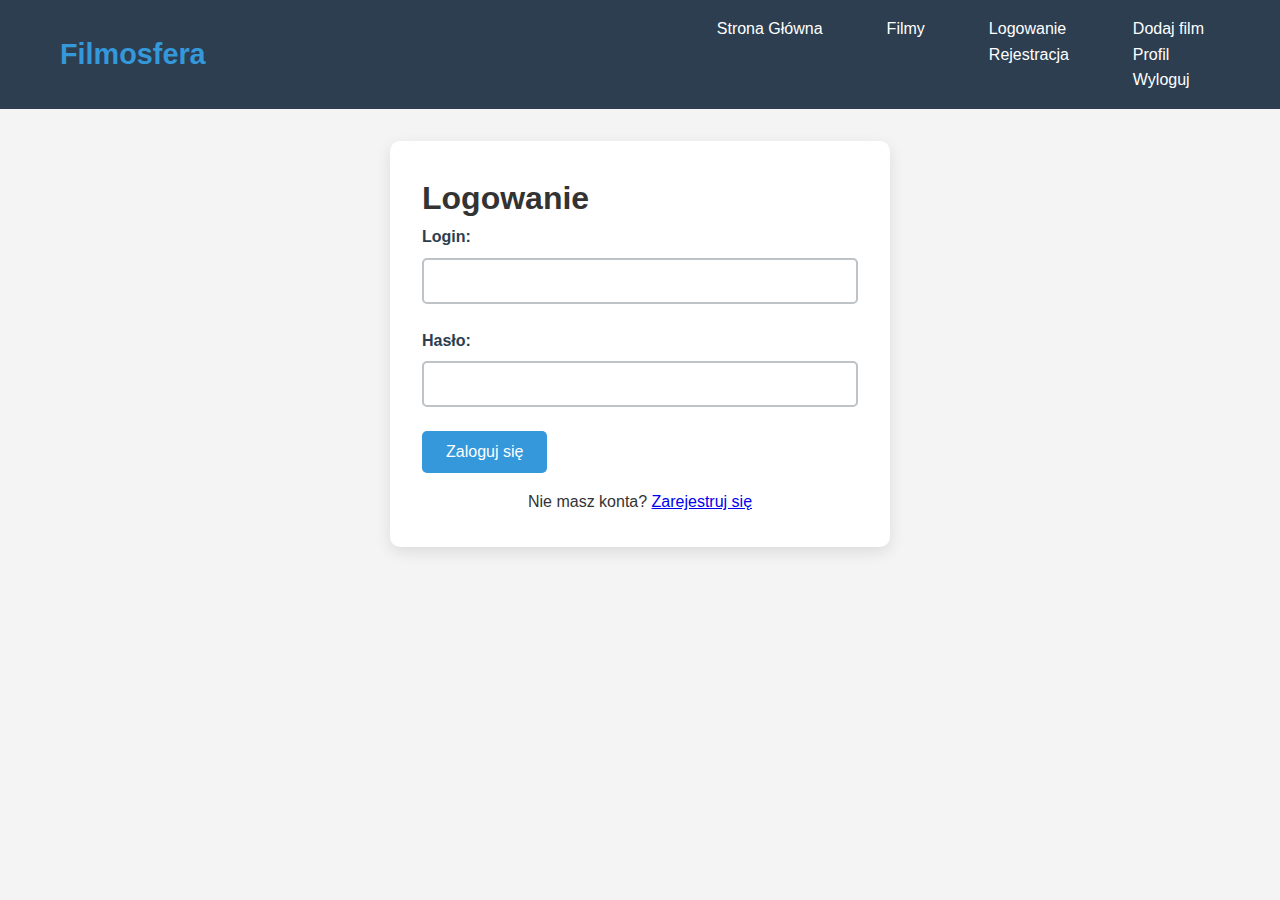
<file: Pages/Dodawanie-nowego-filmu.html>
<!DOCTYPE html>
<html lang="pl">
<head>
    <meta charset="UTF-8">
    <meta name="viewport" content="width=device-width, initial-scale=1.0">
    <title>Dodaj film - Filmo-Sfera</title>
    <link rel="stylesheet" href="../Resources/CSS/style.css">
</head>
<body>
    <header>
        <nav class="container">
            <div class="logo">Filmo-Sfera</div>
            <ul class="nav-links">
                <li><a href="../index.html">Strona Główna</a></li>
                <li><a href="filmy.html">Filmy</a></li>
                <li><a href="profil-uzytkownika.html">Profil</a></li>
                <li><a href="#" onclick="FilmOSfera.logout()">Wyloguj</a></li>
            </ul>
        </nav>
    </header>

    <main class="container">
        <div class="form-container">
            <h2>Dodaj nowy film</h2>
            <form id="add-movie-form">
                <div class="form-group">
                    <label for="title">Tytuł filmu:</label>
                    <input type="text" id="title" name="title" required>
                </div>
                <div class="form-group">
                    <label for="director">Reżyser:</label>
                    <input type="text" id="director" name="director" required>
                </div>
                <div class="form-group">
                    <label for="release_year">Rok produkcji:</label>
                    <input type="number" id="release_year" name="release_year" min="1900" max="2024" required>
                </div>
                <div class="form-group">
                    <label for="description">Opis filmu:</label>
                    <textarea id="description" name="description" rows="4" required></textarea>
                </div>
                <div class="form-group">
                    <label for="image">Plakat filmu:</label>
                    <input type="file" id="image" name="image" accept="image/*">
                </div>
                <div id="add-movie-error" class="error"></div>
                <div id="add-movie-success" class="success"></div>
                <button type="submit" class="btn">Dodaj film</button>
            </form>
        </div>
    </main>

    <script src="../Resources/JS/script.js"></script>
</body>
</html>
</file>
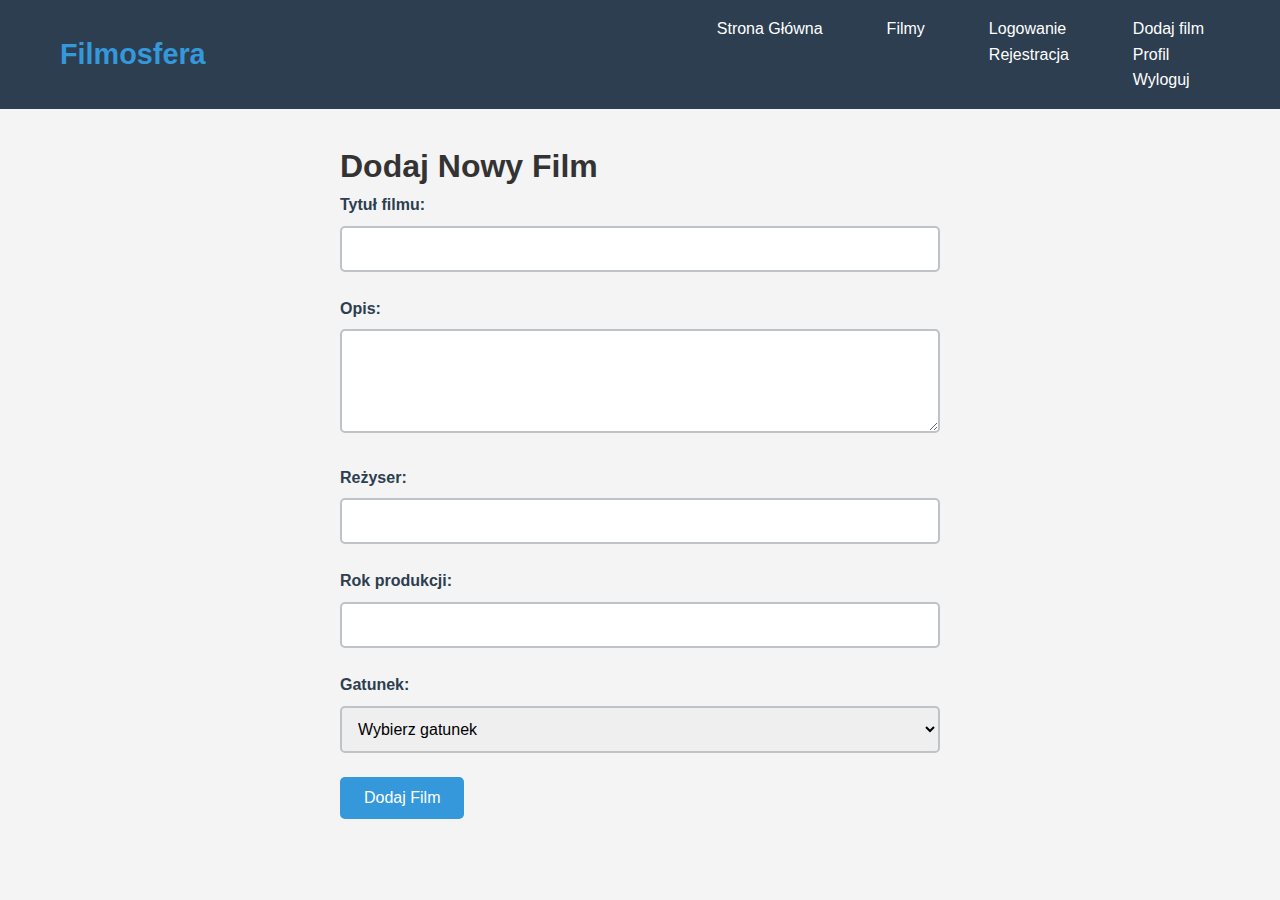
<file: Pages/dodawanie-nowego-filmu.html>
<!DOCTYPE html>
<html lang="pl">
<head>
    <meta charset="UTF-8">
    <meta name="viewport" content="width=device-width, initial-scale=1.0">
    <title>Dodaj Film - FilmOSfera</title>
    <link rel="stylesheet" href="../Resources/CSS/style.css">
</head>
<body>
    <header>
        <nav class="container">
            <div class="logo">Filmosfera</div>
            <ul class="nav-links">
                <li><a href="../index.html">Strona Główna</a></li>
                <li><a href="filmy.html">Filmy</a></li>
                <div id="authLinks">
                    <li><a href="panel-logowania.html">Logowanie</a></li>
                    <li><a href="rejestracja.html">Rejestracja</a></li>
                </div>
                <div id="userLinks" class="hidden">
                    <li><a href="dodawanie-nowego-filmu.html">Dodaj film</a></li>
                    <li><a href="profil-uzytkownika.html">Profil</a></li>
                    <li><a href="../index.html" id="logoutBtn">Wyloguj</a></li>
                </div>
            </ul>
        </nav>
    </header>

    <main class="main-content">
        <div class="container">
            <div style="max-width: 600px; margin: 0 auto;">
                <h1>Dodaj Nowy Film</h1>
                <form id="addMovieForm">
                    <div class="form-group">
                        <label for="title">Tytuł filmu:</label>
                        <input type="text" id="title" name="title" required>
                    </div>
                    <div class="form-group">
                        <label for="description">Opis:</label>
                        <textarea id="description" name="description" rows="4" required></textarea>
                    </div>
                    <div class="form-group">
                        <label for="director">Reżyser:</label>
                        <input type="text" id="director" name="director" required>
                    </div>
                    <div class="form-group">
                        <label for="release_year">Rok produkcji:</label>
                        <input type="number" id="release_year" name="release_year" min="1900" max="2030" required>
                    </div>
                    <div class="form-group">
                        <label for="genre">Gatunek:</label>
                        <select id="genre" name="genre" required>
                            <option value="">Wybierz gatunek</option>
                            <option value="Akcja">Akcja</option>
                            <option value="Komedia">Komedia</option>
                            <option value="Dramat">Dramat</option>
                            <option value="Sci-Fi">Science Fiction</option>
                            <option value="Horror">Horror</option>
                            <option value="Thriller">Thriller</option>
                            <option value="Romans">Romans</option>
                            <option value="Animacja">Animacja</option>
                            <option value="Dokument">Dokument</option>
                            <option value="Fantasy">Fantasy</option>
                        </select>
                    </div>
                    <button type="submit" class="btn">Dodaj Film</button>
                </form>
            </div>
        </div>
    </main>

    <script src="../Resources/JS/script.js"></script>
</body>
</html>
</file>
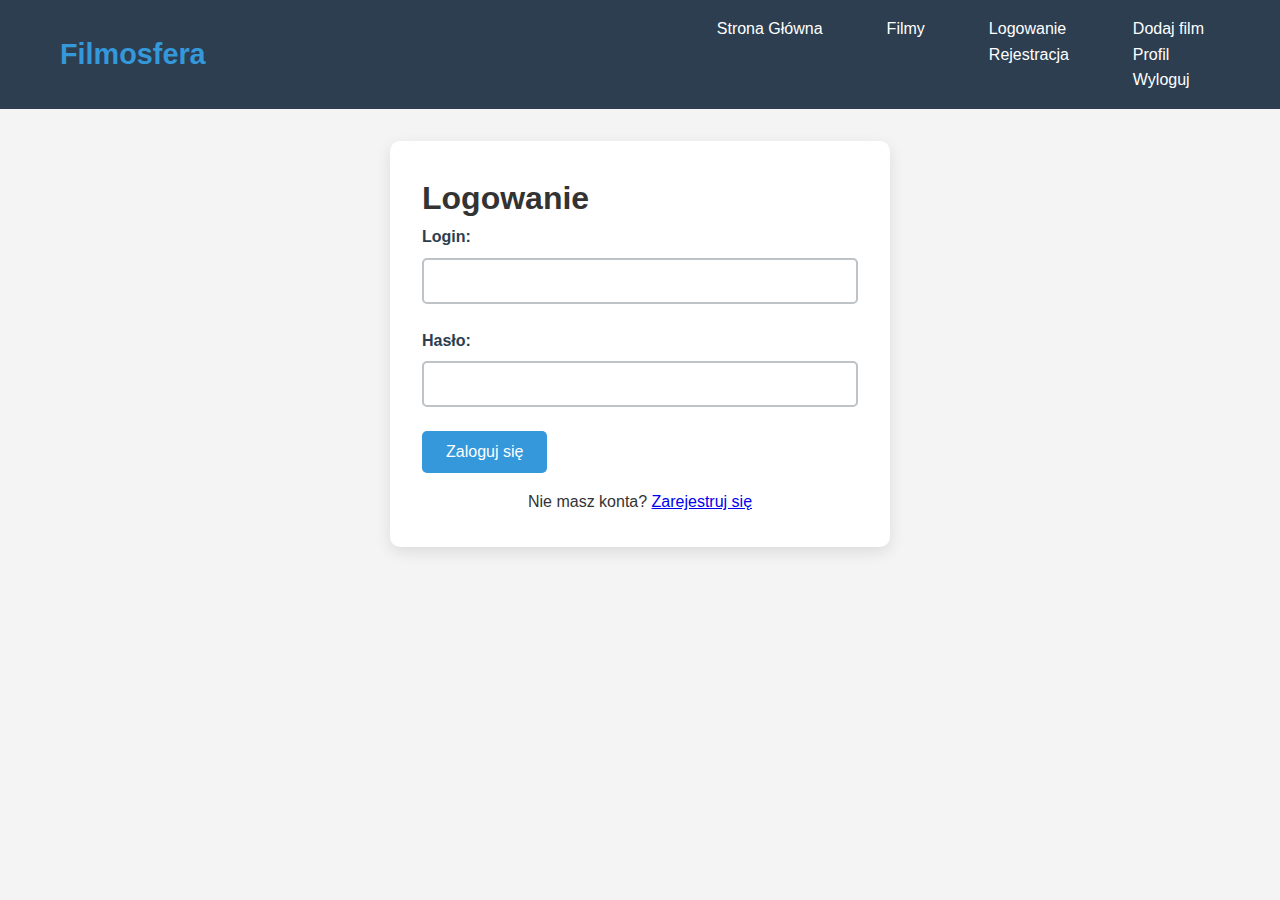
<file: Pages/panel-logowania.html>
<!DOCTYPE html>
<html lang="pl">
<head>
    <meta charset="UTF-8">
    <meta name="viewport" content="width=device-width, initial-scale=1.0">
    <title>Logowanie - FilmOSfera</title>
    <link rel="stylesheet" href="../Resources/CSS/style.css">
</head>
<body>
    <header>
        <nav class="container">
            <div class="logo">Filmosfera</div>
            <ul class="nav-links">
                <li><a href="../index.html">Strona Główna</a></li>
                <li><a href="filmy.html">Filmy</a></li>
                <div id="authLinks">
                    <li><a href="panel-logowania.html">Logowanie</a></li>
                    <li><a href="rejestracja.html">Rejestracja</a></li>
                </div>
                <div id="userLinks" class="hidden">
                    <li><a href="dodawanie-nowego-filmu.html">Dodaj film</a></li>
                    <li><a href="profil-uzytkownika.html">Profil</a></li>
                    <li><a href="../index.html" id="logoutBtn">Wyloguj</a></li>
                </div>
            </ul>
        </nav>
    </header>

    <main class="main-content">
        <div class="container">
            <div class="form-container">
                <h1>Logowanie</h1>
                <form id="loginForm">
                    <div class="form-group">
                        <label for="login">Login:</label>
                        <input type="text" id="login" name="login" required>
                    </div>
                    <div class="form-group">
                        <label for="password">Hasło:</label>
                        <input type="password" id="password" name="password" required>
                    </div>
                    <button type="submit" class="btn">Zaloguj się</button>
                </form>
                <p style="margin-top: 1rem; text-align: center;">
                    Nie masz konta? <a href="rejestracja.html">Zarejestruj się</a>
                </p>
            </div>
        </div>
    </main>

    <script src="../Resources/JS/script.js"></script>
</body>
</html>
</file>
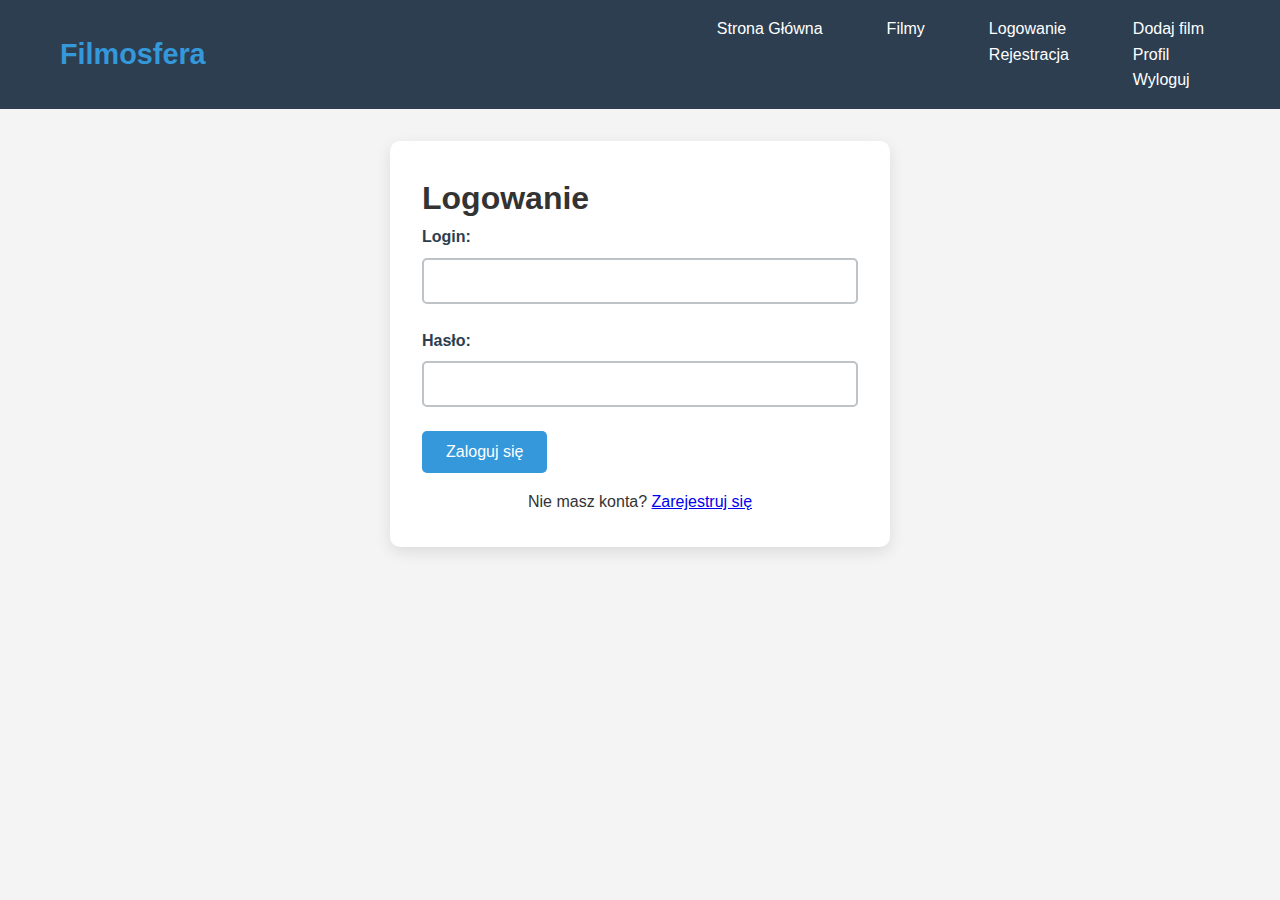
<file: Pages/profil-uzytkownika.html>
<!DOCTYPE html>
<html lang="pl">
<head>
    <meta charset="UTF-8">
    <meta name="viewport" content="width=device-width, initial-scale=1.0">
    <title>Profil Użytkownika - FilmOSfera</title>
    <link rel="stylesheet" href="../Resources/CSS/style.css">
</head>
<body>
    <header>
        <nav class="container">
            <div class="logo">Filmosfera</div>
            <ul class="nav-links">
                <li><a href="../index.html">Strona Główna</a></li>
                <li><a href="filmy.html">Filmy</a></li>
                <div id="authLinks">
                    <li><a href="panel-logowania.html">Logowanie</a></li>
                    <li><a href="rejestracja.html">Rejestracja</a></li>
                </div>
                <div id="userLinks" class="hidden">
                    <li><a href="dodawanie-nowego-filmu.html">Dodaj film</a></li>
                    <li><a href="profil-uzytkownika.html">Profil</a></li>
                    <li><a href="../index.html" id="logoutBtn">Wyloguj</a></li>
                </div>
            </ul>
        </nav>
    </header>

    <main class="main-content">
        <div class="container">
            <h1>Twój Profil</h1>
            <div id="profileInfo">
                <div class="movie-card">
                    <h3>Witaj, <span id="userLogin">Użytkowniku</span>!</h3>
                    <p>To jest twoja strona profilowa, gdzie możesz zarządzać swoimi filmami.</p>
                    <div class="user-stats">
                        <p><strong>Login:</strong> <span id="userLoginDisplay"></span></p>
                        <p><strong>Liczba dodanych filmów:</strong> <span id="movieCount">0</span></p>
                    </div>
                </div>
            </div>

            <h2 style="margin-top: 2rem;">Twoje Filmy</h2>
            <div class="movie-grid" id="userMoviesContainer">
                <!-- Filmy użytkownika będą ładowane dynamicznie -->
            </div>
        </div>
    </main>

    <script src="../Resources/JS/script.js"></script>
</body>
</html>
</file>
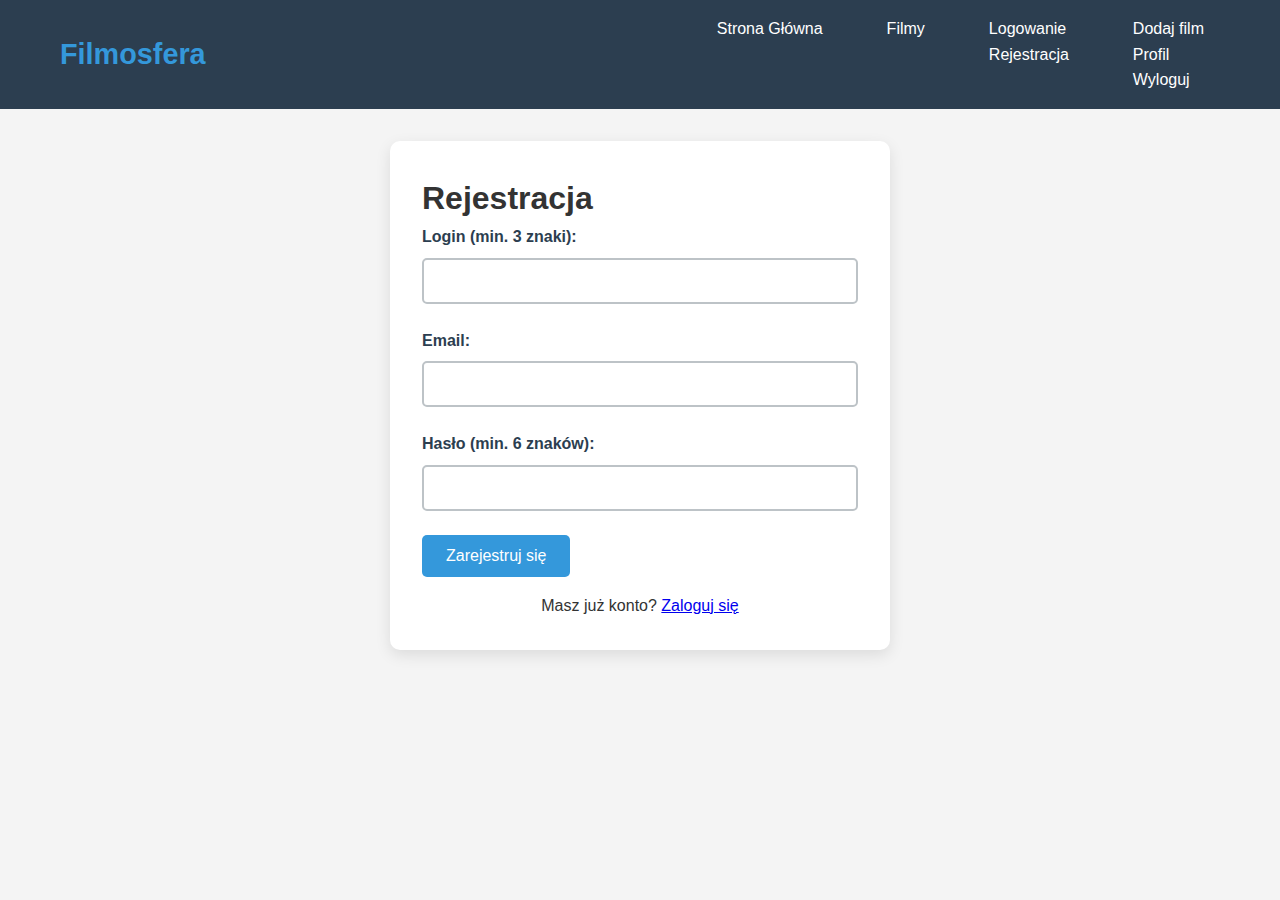
<file: Pages/rejestracja.html>
<!DOCTYPE html>
<html lang="pl">
<head>
    <meta charset="UTF-8">
    <meta name="viewport" content="width=device-width, initial-scale=1.0">
    <title>Rejestracja - FilmOSfera</title>
    <link rel="stylesheet" href="../Resources/CSS/style.css">
</head>
<body>
    <header>
        <nav class="container">
            <div class="logo">Filmosfera</div>
            <ul class="nav-links">
                <li><a href="../index.html">Strona Główna</a></li>
                <li><a href="filmy.html">Filmy</a></li>
                <div id="authLinks">
                    <li><a href="panel-logowania.html">Logowanie</a></li>
                    <li><a href="rejestracja.html">Rejestracja</a></li>
                </div>
                <div id="userLinks" class="hidden">
                    <li><a href="dodawanie-nowego-filmu.html">Dodaj film</a></li>
                    <li><a href="profil-uzytkownika.html">Profil</a></li>
                    <li><a href="../index.html" id="logoutBtn">Wyloguj</a></li>
                </div>
            </ul>
        </nav>
    </header>

    <main class="main-content">
        <div class="container">
            <div class="form-container">
                <h1>Rejestracja</h1>
                <form id="registerForm">
                    <div class="form-group">
                        <label for="login">Login (min. 3 znaki):</label>
                        <input type="text" id="login" name="login" required minlength="3">
                    </div>
                    <div class="form-group">
                        <label for="email">Email:</label>
                        <input type="email" id="email" name="email" required>
                    </div>
                    <div class="form-group">
                        <label for="password">Hasło (min. 6 znaków):</label>
                        <input type="password" id="password" name="password" required minlength="6">
                    </div>
                    <button type="submit" class="btn">Zarejestruj się</button>
                </form>
                <p style="margin-top: 1rem; text-align: center;">
                    Masz już konto? <a href="panel-logowania.html">Zaloguj się</a>
                </p>
            </div>
        </div>
    </main>

    <script src="../Resources/JS/script.js"></script>
</body>
</html>
</file>
<file: Resources/CSS/style.css>
* {
    margin: 0;
    padding: 0;
    box-sizing: border-box;
}

body {
    font-family: 'Arial', sans-serif;
    line-height: 1.6;
    color: #333;
    background-color: #f4f4f4;
}

.container {
    max-width: 1200px;
    margin: 0 auto;
    padding: 0 20px;
}

header {
    background: #2c3e50;
    color: white;
    padding: 1rem 0;
    margin-bottom: 2rem;
}

nav {
    display: flex;
    justify-content: space-between;
    align-items: center;
}

.logo {
    font-size: 1.8rem;
    font-weight: bold;
    color: #3498db;
}

.nav-links {
    display: flex;
    list-style: none;
    gap: 2rem;
}

.nav-links a {
    color: white;
    text-decoration: none;
    padding: 0.5rem 1rem;
    border-radius: 4px;
    transition: background-color 0.3s;
}

.nav-links a:hover {
    background-color: #34495e;
}

.hero {
    text-align: center;
    padding: 4rem 0;
    background: linear-gradient(135deg, #667eea 0%, #764ba2 100%);
    color: white;
    margin-bottom: 3rem;
    border-radius: 10px;
}

.hero h1 {
    font-size: 3rem;
    margin-bottom: 1rem;
}

.hero p {
    font-size: 1.2rem;
    margin-bottom: 2rem;
}

.btn {
    display: inline-block;
    padding: 12px 24px;
    background: #3498db;
    color: white;
    text-decoration: none;
    border-radius: 5px;
    border: none;
    cursor: pointer;
    font-size: 1rem;
    transition: background-color 0.3s;
}

.btn:hover {
    background: #2980b9;
}

.btn-primary {
    background: #e74c3c;
}

.btn-primary:hover {
    background: #c0392b;
}

.movies-grid {
    display: grid;
    grid-template-columns: repeat(auto-fill, minmax(300px, 1fr));
    gap: 2rem;
    margin: 2rem 0;
}

.movie-card {
    background: white;
    border-radius: 10px;
    overflow: hidden;
    box-shadow: 0 5px 15px rgba(0,0,0,0.1);
    transition: transform 0.3s;
}

.movie-card:hover {
    transform: translateY(-5px);
}

.movie-card img {
    width: 100%;
    height: 200px;
    object-fit: cover;
}

.movie-info {
    padding: 1.5rem;
}

.movie-info h3 {
    margin-bottom: 0.5rem;
    color: #2c3e50;
}

.movie-info p {
    color: #7f8c8d;
    margin-bottom: 0.5rem;
}

.form-container {
    max-width: 500px;
    margin: 2rem auto;
    padding: 2rem;
    background: white;
    border-radius: 10px;
    box-shadow: 0 5px 15px rgba(0,0,0,0.1);
}

.form-group {
    margin-bottom: 1.5rem;
}

.form-group label {
    display: block;
    margin-bottom: 0.5rem;
    font-weight: bold;
    color: #2c3e50;
}

.form-group input,
.form-group textarea,
.form-group select {
    width: 100%;
    padding: 12px;
    border: 2px solid #bdc3c7;
    border-radius: 5px;
    font-size: 1rem;
}

.form-group input:focus,
.form-group textarea:focus,
.form-group select:focus {
    outline: none;
    border-color: #3498db;
}

.error {
    color: #e74c3c;
    margin-top: 0.5rem;
    font-size: 0.9rem;
}

.success {
    color: #27ae60;
    margin-top: 0.5rem;
    font-size: 0.9rem;
}

.profile-container {
    display: grid;
    grid-template-columns: 1fr 2fr;
    gap: 2rem;
}

.profile-sidebar {
    background: white;
    padding: 2rem;
    border-radius: 10px;
    text-align: center;
}

.profile-content {
    background: white;
    padding: 2rem;
    border-radius: 10px;
}
</file>
